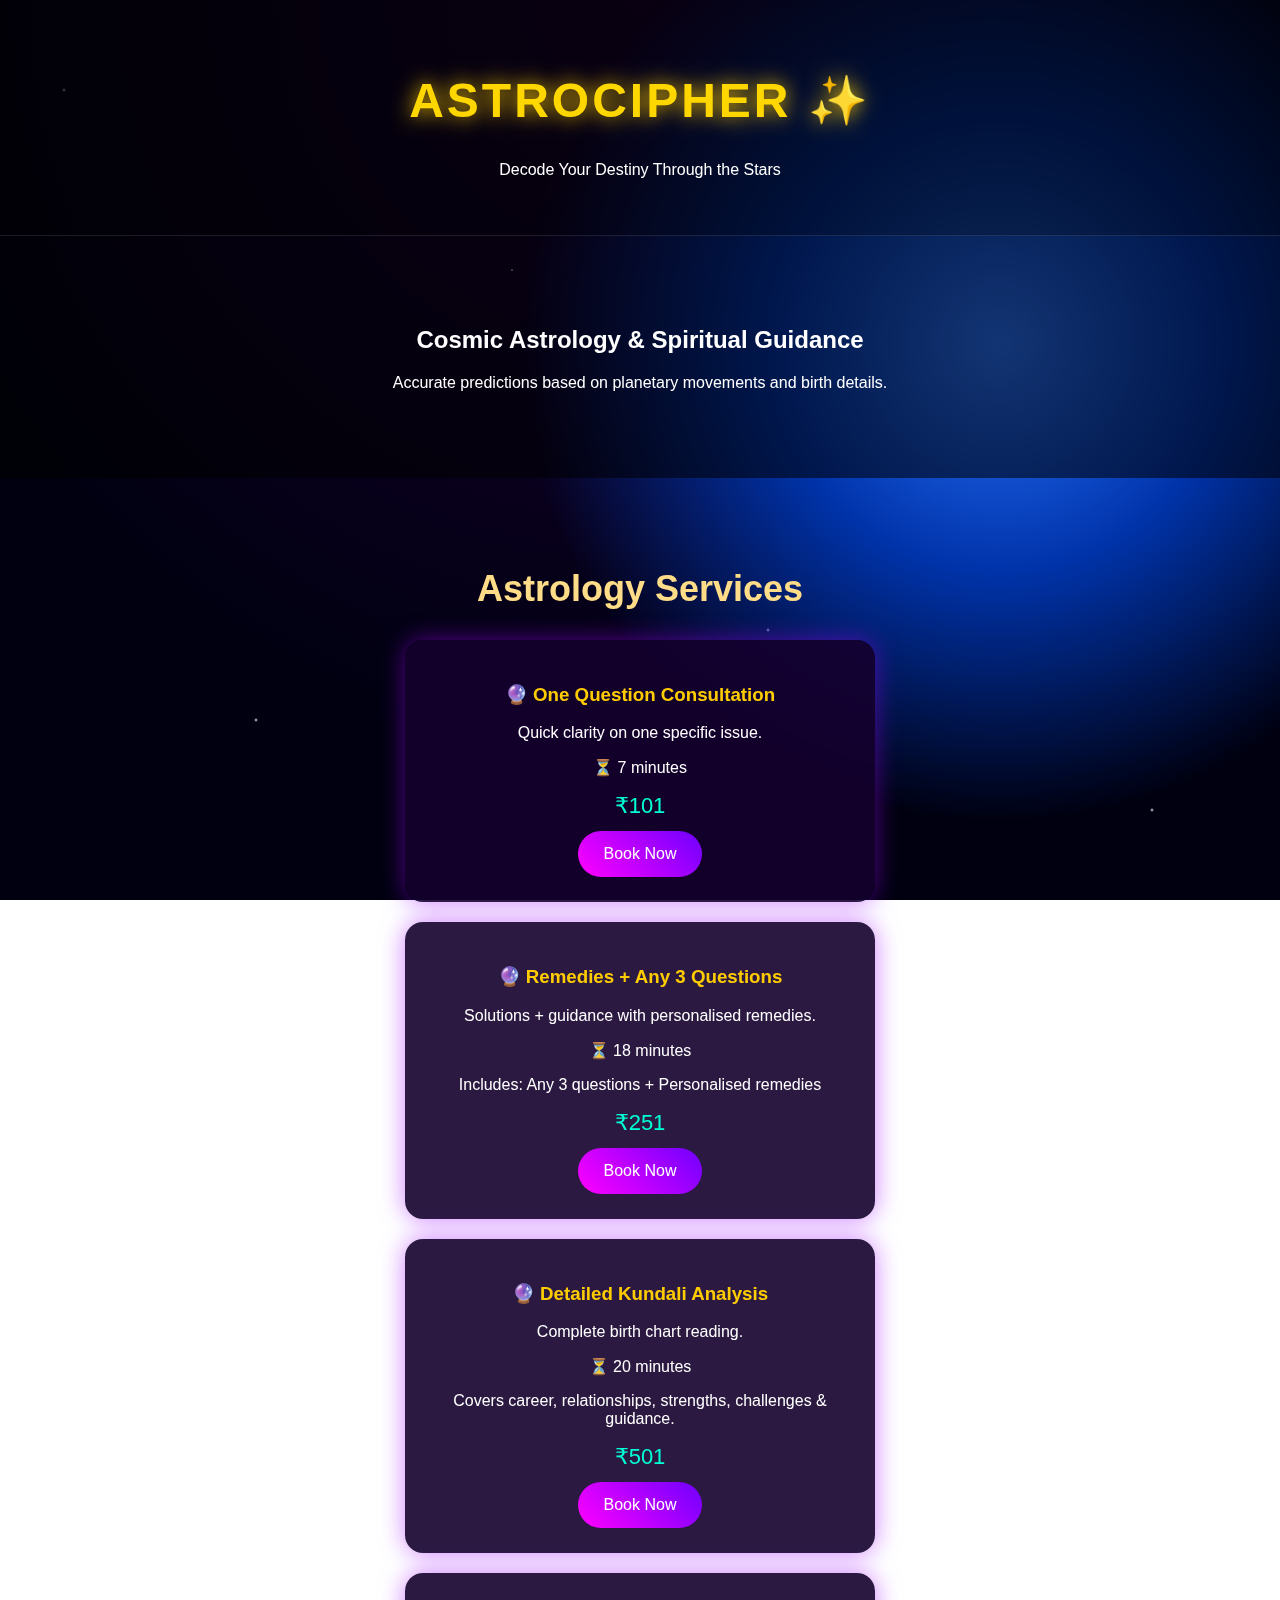
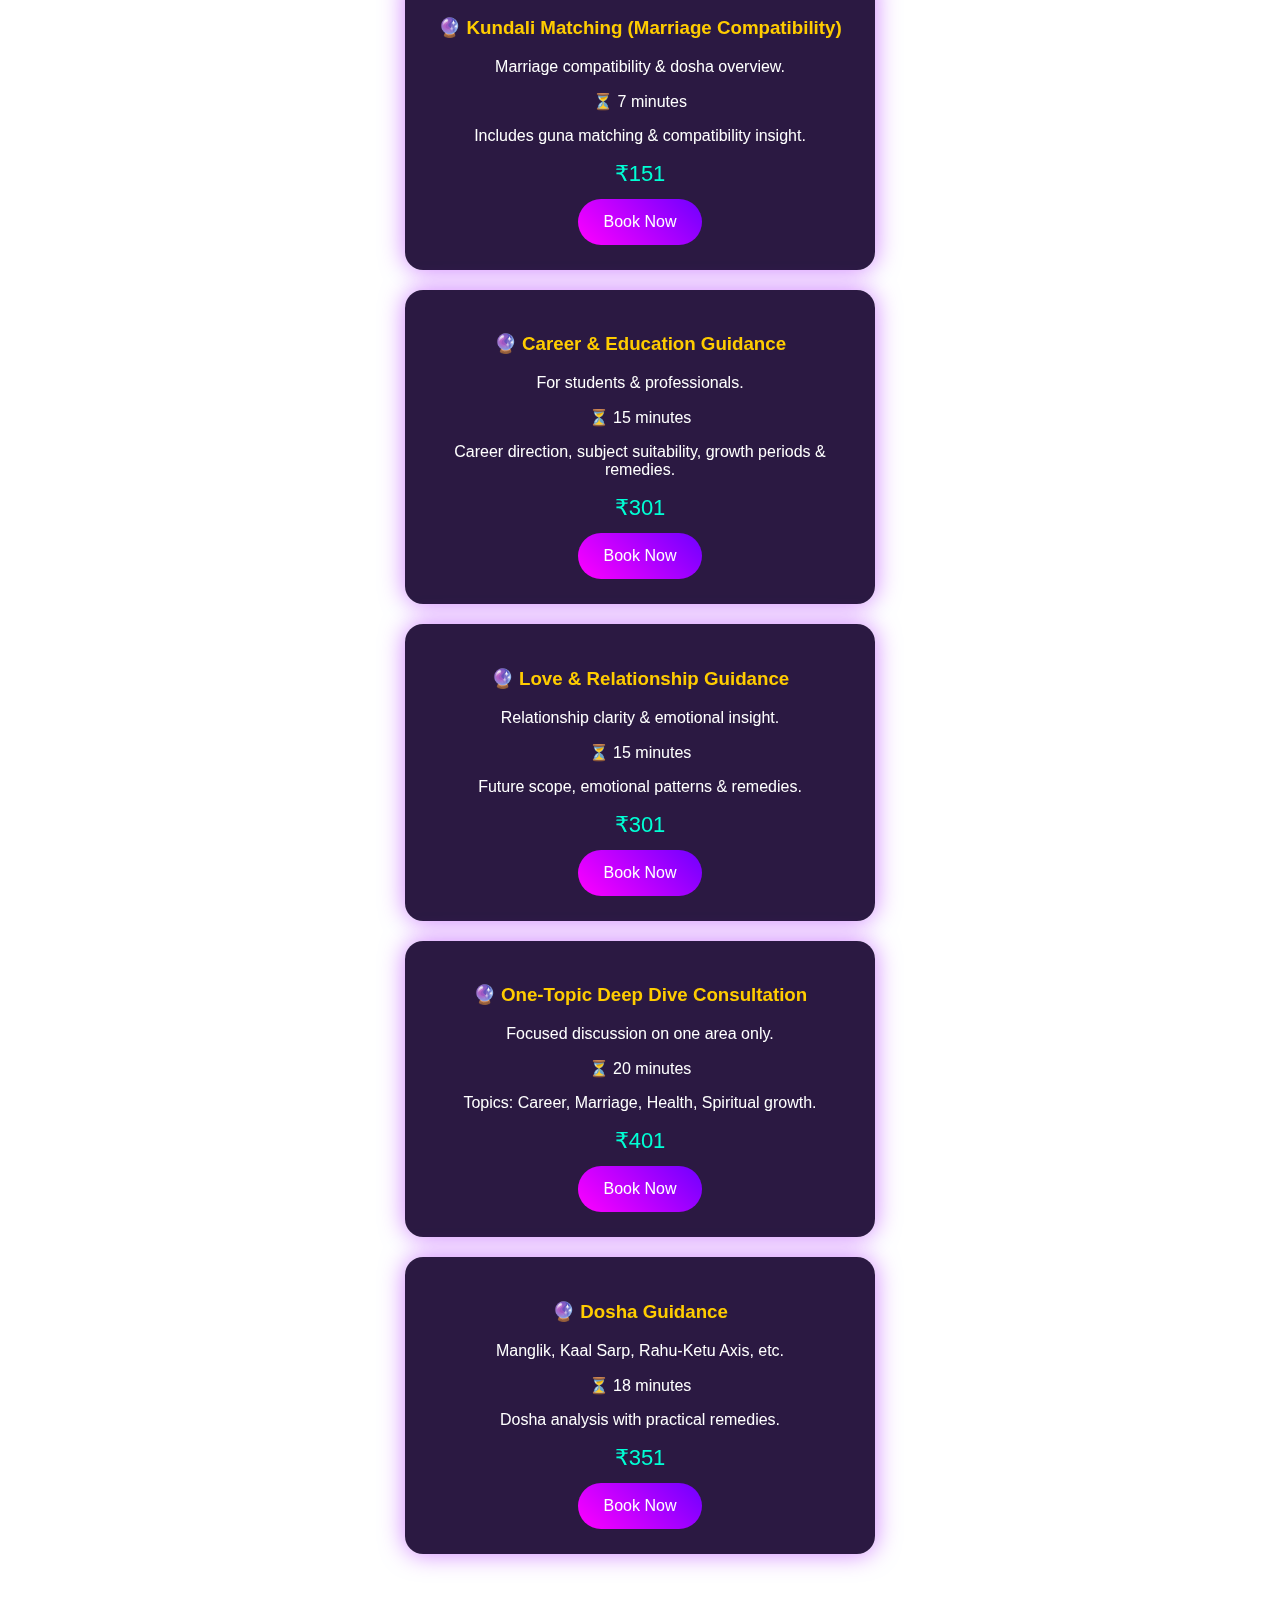
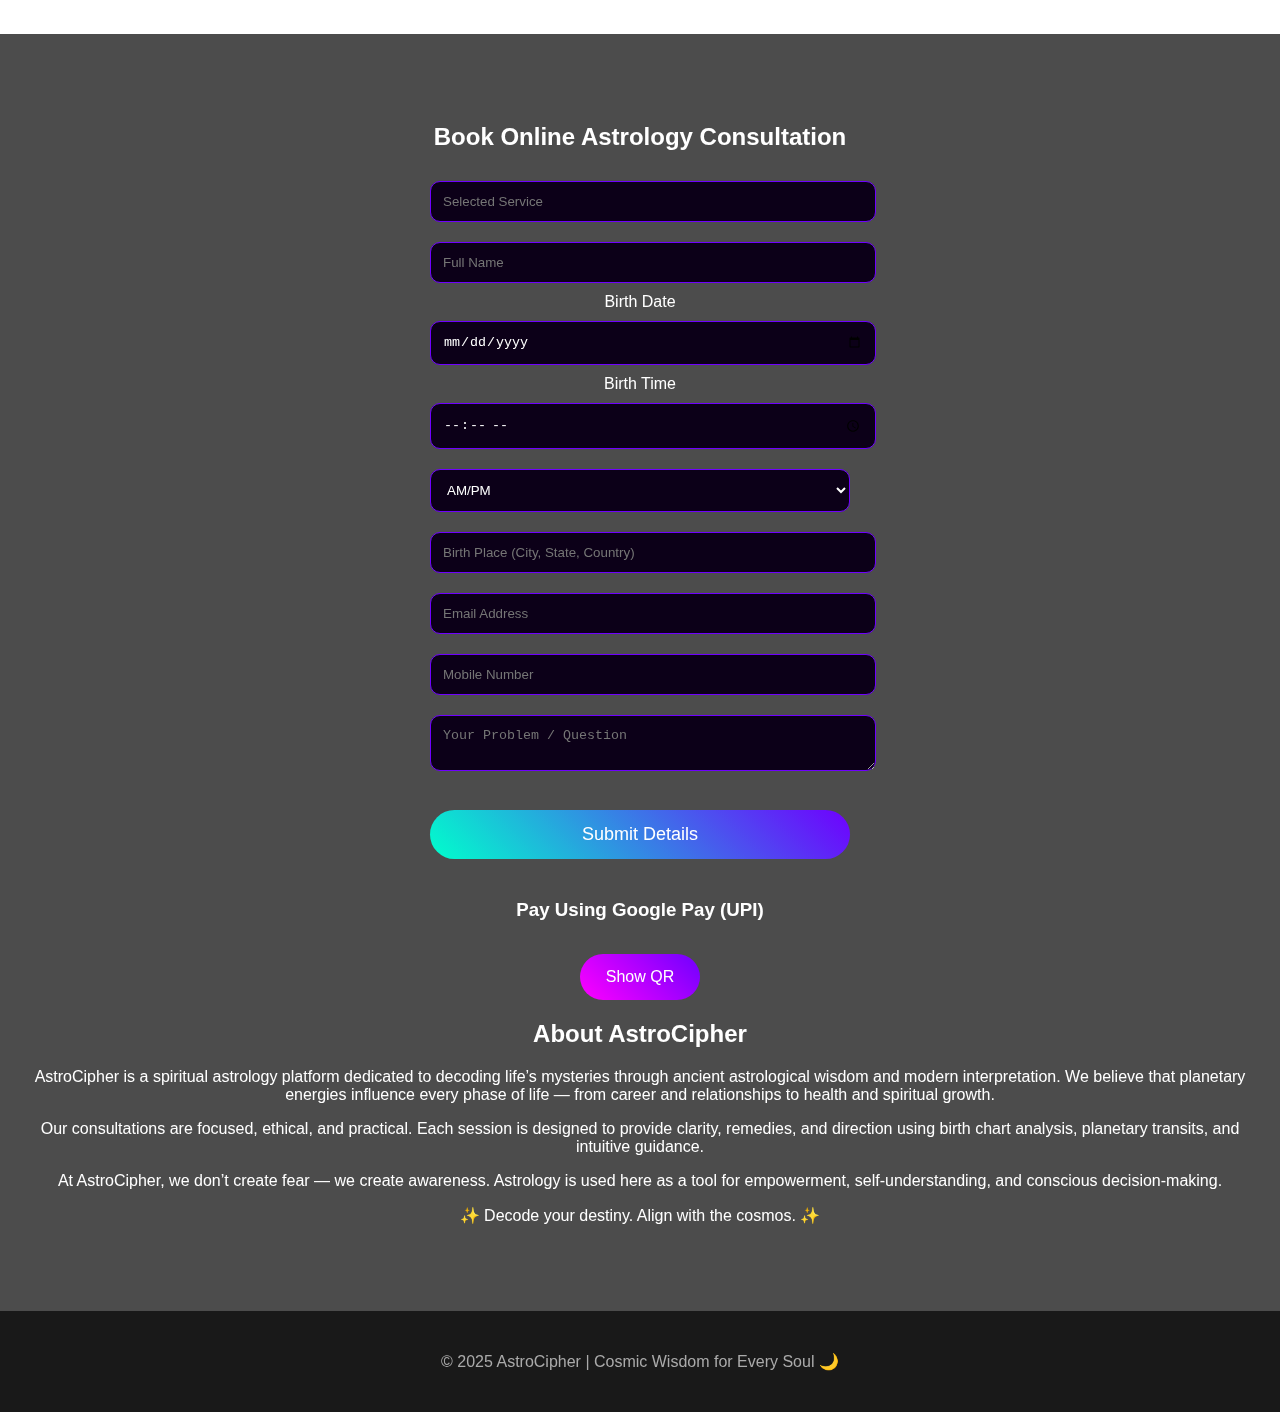
<file: index.html>
<!DOCTYPE html>
<html lang="en">
<head>
    <meta charset="UTF-8">
    <title>AstroCipher | Online Astrology Consultation</title>

    <meta name="description" content="AstroCipher offers Kundali analysis, marriage consultation, life problem remedies, and future prediction. Book online astrology sessions.">
    <meta name="keywords" content="AstroCipher, astrology, kundali, marriage astrology, future prediction">
    <meta name="author" content="AstroCipher">

    <link rel="stylesheet" href="style.css">
</head>

<body>

<!-- 🌌 SPACE VISUAL LAYER -->
<div class="space-layer">
    <div class="sun"></div>
    <div class="planet earth"></div>
    <div class="planet mars"></div>
</div>


<header>
    <h1>ASTROCIPHER ✨</h1>
    <p>Decode Your Destiny Through the Stars</p>
</header>

<section class="hero">
    <h2>Cosmic Astrology & Spiritual Guidance</h2>
    <p>Accurate predictions based on planetary movements and birth details.</p>
</section>
<section class="services">
    <h2>Astrology Services</h2>

    <div class="service-card">
        <h3>🔮 One Question Consultation</h3>
        <p>Quick clarity on one specific issue.</p>
        <p>⏳ 7 minutes</p>
        <span>₹101</span>
        <button onclick="openBooking('One Question Consultation - ₹101')">Book Now</button>
    </div>

    <div class="service-card">
        <h3>🔮 Remedies + Any 3 Questions</h3>
        <p>Solutions + guidance with personalised remedies.</p>
        <p>⏳ 18 minutes</p>
        <p>Includes: Any 3 questions + Personalised remedies</p>
        <span>₹251</span>
        <button onclick="openBooking('Remedies + Any 3 Questions - ₹251')">Book Now</button>
    </div>

    <div class="service-card">
        <h3>🔮 Detailed Kundali Analysis</h3>
        <p>Complete birth chart reading.</p>
        <p>⏳ 20 minutes</p>
        <p>Covers career, relationships, strengths, challenges & guidance.</p>
        <span>₹501</span>
        <button onclick="openBooking('Detailed Kundali Analysis - ₹501')">Book Now</button>
    </div>

    <div class="service-card">
        <h3>🔮 Kundali Matching (Marriage Compatibility)</h3>
        <p>Marriage compatibility & dosha overview.</p>
        <p>⏳ 7 minutes</p>
        <p>Includes guna matching & compatibility insight.</p>
        <span>₹151</span>
        <button onclick="openBooking('Kundali Matching - ₹151')">Book Now</button>
    </div>

    <div class="service-card">
        <h3>🔮 Career & Education Guidance</h3>
        <p>For students & professionals.</p>
        <p>⏳ 15 minutes</p>
        <p>Career direction, subject suitability, growth periods & remedies.</p>
        <span>₹301</span>
        <button onclick="openBooking('Career & Education Guidance - ₹301')">Book Now</button>
    </div>

    <div class="service-card">
        <h3>🔮 Love & Relationship Guidance</h3>
        <p>Relationship clarity & emotional insight.</p>
        <p>⏳ 15 minutes</p>
        <p>Future scope, emotional patterns & remedies.</p>
        <span>₹301</span>
        <button onclick="openBooking('Love & Relationship Guidance - ₹301')">Book Now</button>
    </div>

    <div class="service-card">
        <h3>🔮 One-Topic Deep Dive Consultation</h3>
        <p>Focused discussion on one area only.</p>
        <p>⏳ 20 minutes</p>
        <p>Topics: Career, Marriage, Health, Spiritual growth.</p>
        <span>₹401</span>
        <button onclick="openBooking('One-Topic Deep Dive Consultation - ₹401')">Book Now</button>
    </div>

    <div class="service-card">
        <h3>🔮 Dosha Guidance</h3>
        <p>Manglik, Kaal Sarp, Rahu-Ketu Axis, etc.</p>
        <p>⏳ 18 minutes</p>
        <p>Dosha analysis with practical remedies.</p>
        <span>₹351</span>
        <button onclick="openBooking('Dosha Guidance - ₹351')">Book Now</button>
    </div>

</section>


<section class="booking" id="booking">
    <h2>Book Online Astrology Consultation</h2>

    <form>
        <input type="text" id="service" placeholder="Selected Service" readonly required>

        <input type="text" placeholder="Full Name" required>

        <label>Birth Date</label>
        <input type="date" required>

        <label>Birth Time</label>
        <div class="time-row">
            <input type="time" required>
            <select required>
                <option value="">AM/PM</option>
                <option value="AM">AM</option>
                <option value="PM">PM</option>
            </select>
        </div>

        <input type="text" placeholder="Birth Place (City, State, Country)" required>

        <input type="email" placeholder="Email Address" required>

        <input type="tel" placeholder="Mobile Number" required>

        <textarea placeholder="Your Problem / Question"></textarea>
   
        <button type="submit">Submit Details</button>

    </form>

    
    <!-- 🔹 GOOGLE PAY QR SECTION -->
<div class="qr-payment">
    <h3>Pay Using Google Pay (UPI)</h3>

    <button type="button" onclick="toggleQR()">
        Show QR
    </button>

    <div id="qrBox" style="display:none;">
        <p>Scan the QR code and complete payment</p>

        <!-- use correct extension: .jpeg / .jpg -->
        <img src="qr.jpeg" alt="Google Pay QR Code">

        <p><b>After payment, please send screenshot on WhatsApp</b></p>

        <a href="https://wa.me/918081036012" target="_blank">
            <button>Send Screenshot on WhatsApp</button>
        </a>
    </div>
</div>

<section class="about">
    <h2>About AstroCipher</h2>

    <p>
        AstroCipher is a spiritual astrology platform dedicated to decoding life’s
        mysteries through ancient astrological wisdom and modern interpretation.
        We believe that planetary energies influence every phase of life — from
        career and relationships to health and spiritual growth.
    </p>

    <p>
        Our consultations are focused, ethical, and practical. Each session is
        designed to provide clarity, remedies, and direction using birth chart
        analysis, planetary transits, and intuitive guidance.
    </p>

    <p>
        At AstroCipher, we don’t create fear — we create awareness.
        Astrology is used here as a tool for empowerment, self-understanding,
        and conscious decision-making.
    </p>

    <p class="about-tagline">
        ✨ Decode your destiny. Align with the cosmos. ✨
    </p>
</section>

</section>

<footer>
    <p>© 2025 AstroCipher | Cosmic Wisdom for Every Soul 🌙</p>
</footer>

<script src="script.js"></script>
</body>
</html>
</file>
<file: style.css>
/* 🌌 GLOBAL SPACE BACKGROUND */
body {
    margin: 0;
    font-family: 'Segoe UI', sans-serif;
    color: #ffffff;

    /* REAL SPACE IMAGE */
    background:
        url("https://images.unsplash.com/photo-1446776811953-b23d57bd21aa")
        center / cover no-repeat,
        radial-gradient(circle at top, #1a0033, #000010 70%);

    background-attachment: fixed;
    position: relative;
    overflow-x: hidden;
}

/* ⭐ STAR FIELD */
body::before {
    content: "";
    position: fixed;
    inset: 0;
    background-image:
        radial-gradient(2px 2px at 5% 10%, white, transparent),
        radial-gradient(2px 2px at 20% 80%, white, transparent),
        radial-gradient(1.5px 1.5px at 40% 30%, white, transparent),
        radial-gradient(2px 2px at 60% 70%, white, transparent),
        radial-gradient(1.5px 1.5px at 80% 20%, white, transparent),
        radial-gradient(2px 2px at 90% 90%, white, transparent);
    opacity: 0.9;
    z-index: -2;
}

/* 🌍 EARTH ONLY (NO SUN, NO MARS) */
body::after {
    content: "";
    position: fixed;
    inset: 0;
    background:
        radial-gradient(
            circle at 78% 38%,
            #2a75ff 0%,
            #0033aa 20%,
            transparent 42%
        );
    z-index: -1;
}

/* 🌙 HEADER */
header {
    text-align: center;
    padding: 40px;
    background: rgba(0,0,0,0.65);
    border-bottom: 1px solid rgba(255,255,255,0.1);
    position: relative;
    z-index: 5;
}

header h1 {
    font-size: 48px;
    letter-spacing: 3px;
    color: #ffd700;
    text-shadow: 0 0 20px #ffcc00;
}

/* 🌌 HERO */
.hero {
    text-align: center;
    padding: 70px 20px;
    background: rgba(0,0,0,0.55);
    position: relative;
    z-index: 5;
}

/* 🪐 SERVICES */
.services {
    padding: 60px 20px;
    text-align: center;
    position: relative;
    z-index: 5;
}

.services h2 {
    font-size: 36px;
    margin-bottom: 30px;
    color: #ffdd88;
}

/* 🔮 SERVICE CARDS */
.service-card {
    background: rgba(20, 0, 45, 0.9);
    border-radius: 18px;
    padding: 25px;
    margin: 20px auto;
    max-width: 420px;
    box-shadow: 0 0 25px rgba(160, 0, 255, 0.5);
    transition: transform 0.3s, box-shadow 0.3s;
}

.service-card:hover {
    transform: translateY(-6px);
    box-shadow: 0 0 40px rgba(200, 0, 255, 0.8);
}

.service-card h3 {
    color: #ffcc00;
}

.service-card span {
    display: block;
    font-size: 22px;
    margin: 12px 0;
    color: #00ffd5;
}

/* ✨ BUTTONS */
button {
    padding: 14px 26px;
    background: linear-gradient(45deg, #ff00ff, #6f00ff);
    color: white;
    border: none;
    border-radius: 30px;
    cursor: pointer;
    font-size: 16px;
    transition: all 0.3s ease;
    position: relative;
    z-index: 10;
}

button:hover {
    transform: scale(1.06);
    box-shadow: 0 0 20px #ff00ff;
}

/* 🌠 BOOKING SECTION */
.booking {
    padding: 70px 20px;
    background: rgba(0,0,0,0.7);
    text-align: center;
    position: relative;
    z-index: 5;
}

.booking form {
    max-width: 420px;
    margin: auto;
}

/* 🌑 INPUTS */
.booking input,
.booking textarea,
.booking select {
    width: 100%;
    padding: 12px;
    margin: 10px 0;
    border-radius: 10px;
    border: 1px solid #6f00ff;
    background: #0c0018;
    color: white;
}

/* ✅ SUBMIT BUTTON */
.booking form button {
    display: block;
    width: 100%;
    margin-top: 25px;
    background: linear-gradient(45deg, #00ffcc, #6f00ff);
    font-size: 18px;
}

/* 💫 QR SECTION */
.qr-payment {
    margin-top: 40px;
}

.qr-payment button {
    margin-top: 15px;
}

#qrBox img {
    width: 220px;
    margin: 15px 0;
    border-radius: 12px;
    box-shadow: 0 0 25px rgba(0,255,204,0.8);
}

/* 🌌 FOOTER */
footer {
    text-align: center;
    padding: 25px;
    background: rgba(0,0,0,0.9);
    color: #aaa;
    position: relative;
    z-index: 5;
}
</file>
